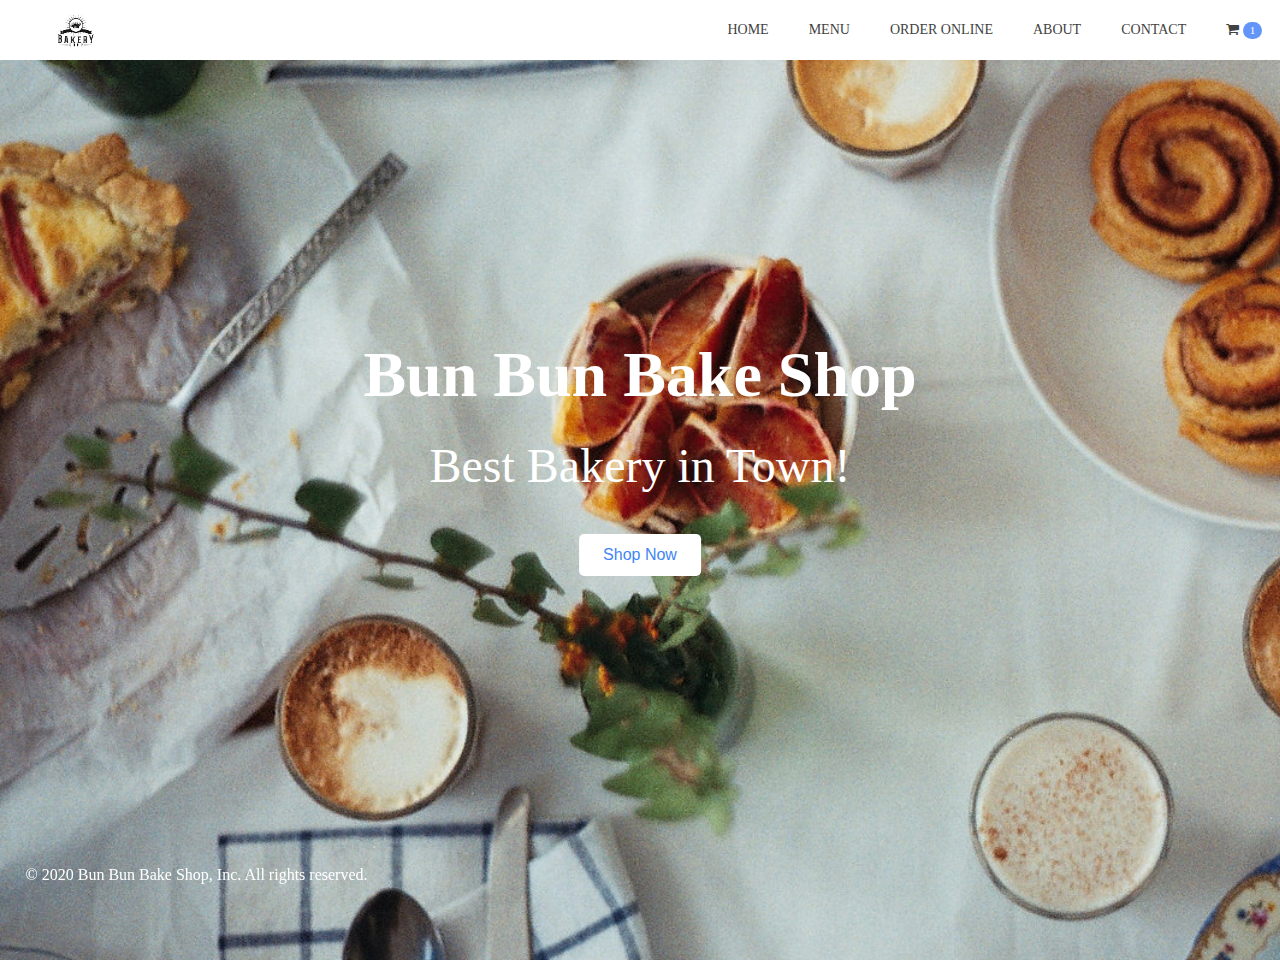
<file: index.html>
<!-- 05-430: Programming Usable Interfaces -->
<!-- Roy Xu -->
<!-- Spring 2020 -->

<!DOCTYPE html>

<html lang="en">
  <head>
    <title>Bun Bun Bake Shop</title>
    <link rel="icon" href="images/logo.png" />
    <meta charset="utf-8" />
    <meta name="author" content="Roy Xu" />
    <meta name="keywords" content="Bun Bun Bake Shop" />
    <meta name="description" content="Bun Bun Bake Shop" />
    <meta
      name="copyright"
      content="Carnegie Mellon University 2020 and beyond..."
    />
    <meta name="viewport" content="width=device-width. initial-scale=1.0" />
    <!-- Custom CSS -->
    <link rel="stylesheet" href="assets/css/main.css" />
    <!-- Custom Javascript -->
    <script src="assets/js/main.js"></script>
  </head>

  <body onload="onLoad()">
    <!-- Navbar -->
    <div class="container">
      <!-- Logo on top left -->
      <div class="logo">
        <a href="index.html"><img src="images/logo.png" alt="logo"/></a>
      </div>

      <!-- Top Navigation Bar-->
      <div class="navbar">
        <ul class="navbar-item">
          <li><a href="index.html">Home</a></li>
          <li><a href="menu.html">Menu</a></li>
          <li><a href="shop.html">Order Online</a></li>
          <li><a href="about.html">About</a></li>
          <li><a href="contact.html">Contact</a></li>
          <li>
            <a href="shoppingcart.html" id="cart"
              ><i class="fa fa-shopping-cart"></i>
              <span class="item-count" id="item-count">0</span></a
            >
          </li>
        </ul>
      </div>
    </div>

    <!-- Header -->
    <div class="header">
      <img src="images/header.jpg" class="headerpic" alt="Header Picture" />
      <b class="centered">Bun Bun Bake Shop</b>
      <b class="centered-2">Best Bakery in Town!</b>
      <div>
        <form>
          <button class="btn" type="submit" formaction="shop.html">
            Shop Now
          </button>
        </form>
      </div>
    </div>

    <!-- Footer -->
    <div class="footer">
      <footer>
        <p>© 2020 Bun Bun Bake Shop, Inc. All rights reserved.</p>
      </footer>
    </div>
  </body>
</html>
</file>
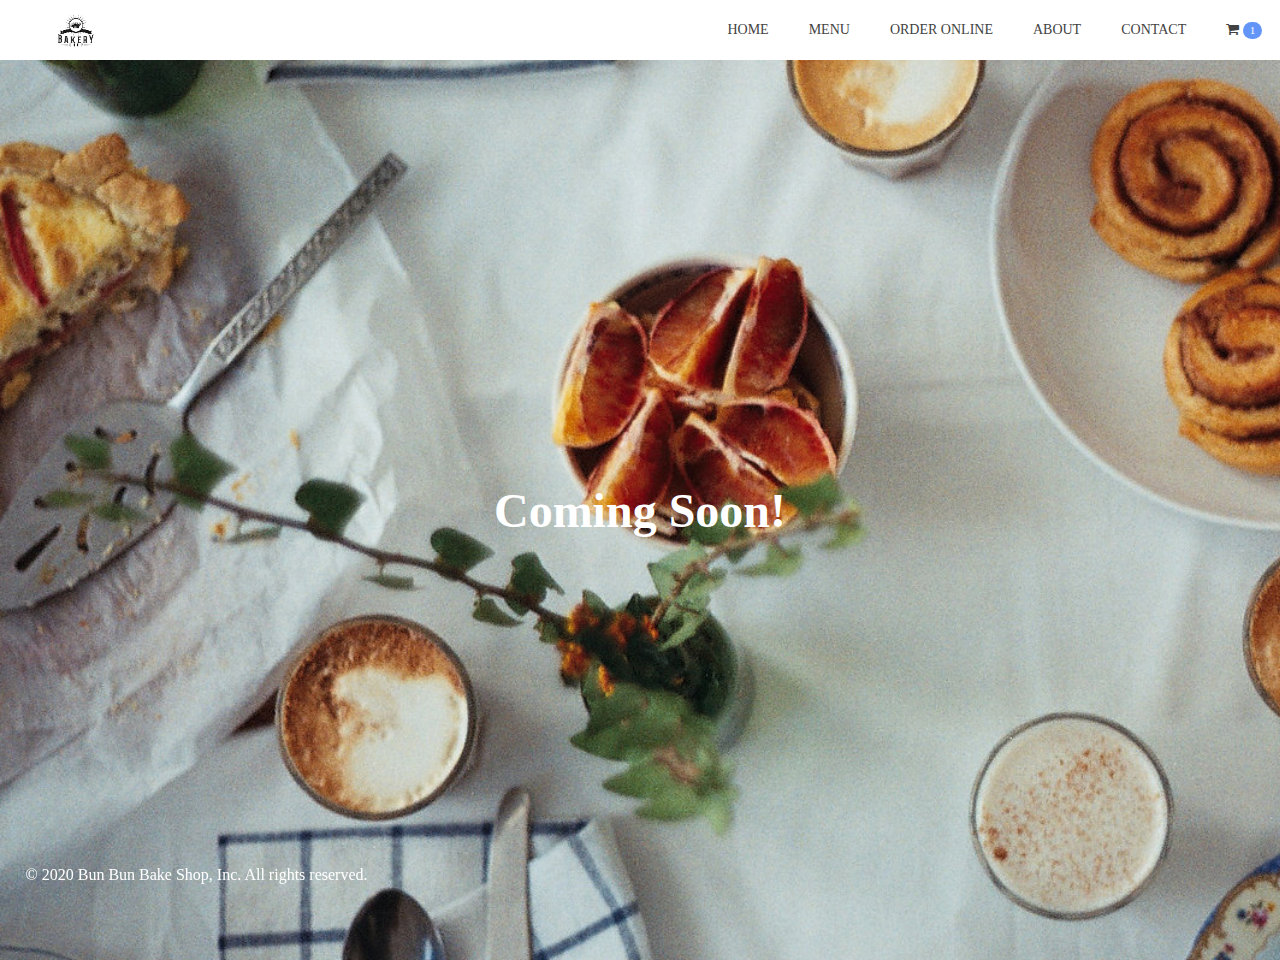
<file: about.html>
<!-- 05-430: Programming Usable Interfaces -->
<!-- Roy Xu -->
<!-- Spring 2020 -->

<!DOCTYPE html>

<html lang="en">
  <head>
    <title>Bun Bun Bake Shop</title>
    <link rel="icon" href="images/logo.png" />
    <meta charset="utf-8" />
    <meta name="author" content="Roy Xu" />
    <meta name="keywords" content="Bun Bun Bake Shop" />
    <meta name="description" content="Bun Bun Bake Shop" />
    <meta
      name="copyright"
      content="Carnegie Mellon University 2020 and beyond..."
    />
    <meta name="viewport" content="width=device-width. initial-scale=1.0" />
    <!-- Custom CSS -->
    <link rel="stylesheet" href="assets/css/main.css" />
    <!-- Custom Javascript -->
    <script src="assets/js/main.js"></script>
  </head>

  <body onload="onLoad();">
    <!-- Navbar -->
    <div class="container">
      <!-- Logo on top left -->
      <div class="logo">
        <a href="index.html"><img src="images/logo.png" alt="logo"/></a>
      </div>

      <!-- Top Navigation Bar-->
      <div class="navbar">
        <ul class="navbar-item">
          <li><a href="index.html">Home</a></li>
          <li><a href="menu.html">Menu</a></li>
          <li><a href="shop.html">Order Online</a></li>
          <li><a href="about.html">About</a></li>
          <li><a href="contact.html">Contact</a></li>
          <li>
            <a href="shoppingcart.html" id="cart"
              ><i class="fa fa-shopping-cart"></i>
              <span class="item-count" id="item-count">0</span></a
            >
          </li>
        </ul>
      </div>
    </div>

    <!-- Header -->
    <div class="header">
      <img src="images/header.jpg" class="headerpic" alt="Header Picture" />
      <b class="comingsoon">Coming Soon!</b>
    </div>

    <!-- Footer -->
    <div class="footer">
      <footer>
        <p>© 2020 Bun Bun Bake Shop, Inc. All rights reserved.</p>
      </footer>
    </div>
  </body>
</html>
</file>
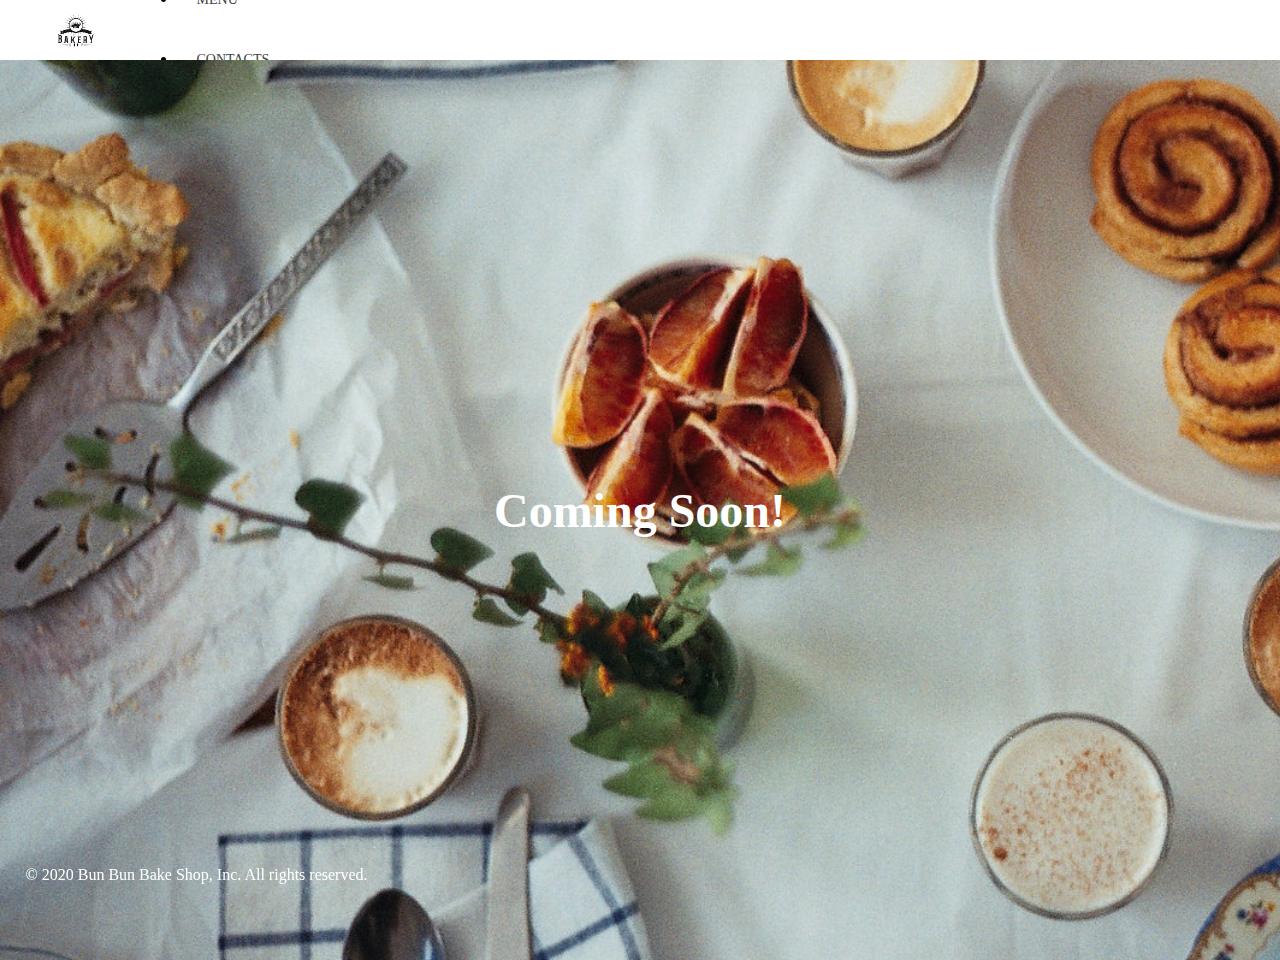
<file: cart.html>
<!-- 05-430: Programming Usable Interfaces -->
<!-- Roy Xu -->
<!-- Spring 2020 -->

<!DOCTYPE HTML>

<html lang="en">

<head>
    <title>Bun Bun Bake Shop</title>
    <link rel="icon" href="images/logo.png">
    <meta charset="utf-8" />
    <meta name="author" content="Roy Xu">
    <meta name="keywords" content="Bun Bun Bake Shop">
    <meta name="description" content="Bun Bun Bake Shop">
    <meta name="copyright" content="Carnegie Mellon University 2020 and beyond...">
    <meta name="viewport" content="width=device-width. initial-scale=1.0" />
    <!-- Custom CSS -->
    <link rel="stylesheet" href="assets/css/main.css" />
    <!-- Custom Javascript -->
    <script src="assets/js/main.js"></script>
</head>

<body>
    <!-- Navbar -->
    <div class="container">
        <!-- Logo on top left -->
        <div class="logo">
            <a href="index.html"><img src="images/logo.png" alt="logo"></a>
        </div>

        <!-- Top Navigation Bar-->
        <div class="navbar">
            <ul>
                <li><a href="shop.html">Shop</a></li>
                <li><a href="menu.html">Menu</a></li>
                <li><a href="contacts.html">Contacts</a></li>
                <li><a href="cart.html">Cart</a></li>
            </ul>
        </div>
    </div>

    <!-- Header -->
    <div class="header">
        <img src="images/header.jpg" class="headerpic" alt="Header Picture" />
        <b class="comingsoon">Coming Soon!</b>
    </div>

    <!-- Footer -->
    <div class="footer">
        <footer>
            <p>© 2020 Bun Bun Bake Shop, Inc. All rights reserved.</p>
        </footer>
    </div>

</body>

</html>
</file>
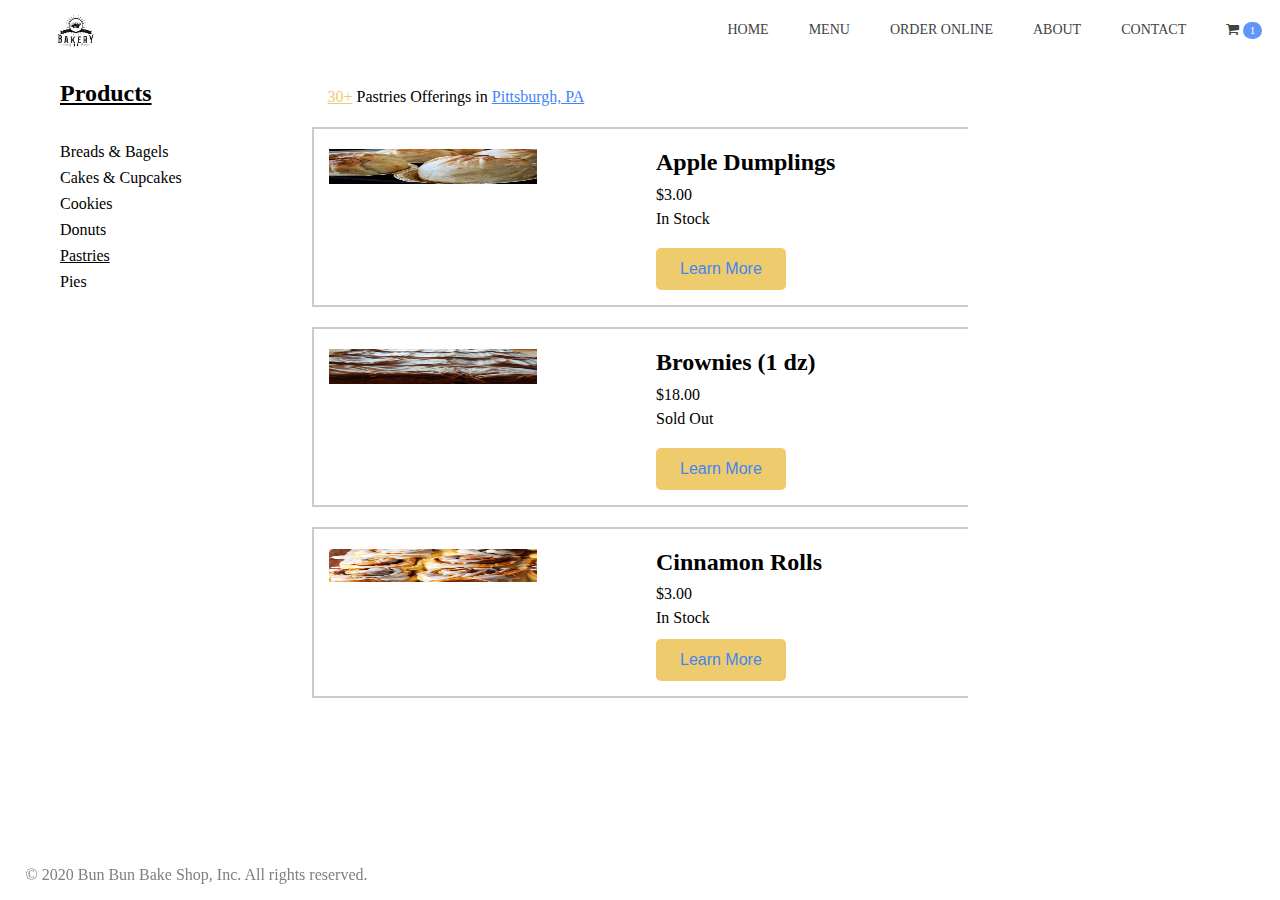
<file: shop.html>
<!-- 05-430: Programming Usable Interfaces -->
<!-- Roy Xu -->
<!-- Spring 2020 -->

<!DOCTYPE html>

<html lang="en">
  <head>
    <title>Bun Bun Bake Shop</title>
    <link rel="icon" href="images/logo.png" />
    <meta charset="utf-8" />
    <meta name="author" content="Roy Xu" />
    <meta name="keywords" content="Bun Bun Bake Shop" />
    <meta name="description" content="Bun Bun Bake Shop" />
    <meta
      name="copyright"
      content="Carnegie Mellon University 2020 and beyond..."
    />
    <meta name="viewport" content="width=device-width. initial-scale=1.0" />
    <!-- Custom CSS -->
    <link rel="stylesheet" href="assets/css/main.css" />
    <!-- Custom Javascript -->
    <script src="assets/js/main.js"></script>
  </head>

  <body onload="onLoad()">
    <!-- Navbar -->
    <div class="container">
      <!-- Logo on top left -->
      <div class="logo">
        <a href="index.html"><img src="images/logo.png" alt="logo"/></a>
      </div>

      <!-- Top Navigation Bar-->
      <div class="navbar">
        <ul class="navbar-item">
          <li><a href="index.html">Home</a></li>
          <li><a href="menu.html">Menu</a></li>
          <li><a href="shop.html">Order Online</a></li>
          <li><a href="about.html">About</a></li>
          <li><a href="contact.html">Contact</a></li>
          <li>
            <a href="shoppingcart.html" id="cart"
              ><i class="fa fa-shopping-cart"></i>
              <span class="item-count" id="item-count">0</span></a
            >
          </li>
        </ul>
      </div>
    </div>

    <!-- Products -->
    <div class="row">
      <div class="column">
        <div class="product-filter-title">
          <h2>Products</h2>
        </div>
      </div>

      <div class="column">
        <div class="filter-description">
          <p class="pink">30+</p>
          <p>Pastries Offerings in</p>
          <p class="torquise">Pittsburgh, PA</p>
        </div>
      </div>

      <div class="column"></div>
      <div class="column"></div>
    </div>

    <div class="row">
      <div class="column">
        <div class="product-filter-list">
          <p><a href="shop.html">Breads & Bagels</a></p>
          <p><a href="shop.html">Cakes & Cupcakes</a></p>
          <p><a href="shop.html">Cookies</a></p>
          <p><a href="shop.html">Donuts</a></p>
          <p class="selected"><a href="shop.html">Pastries</a></p>
          <p><a href="shop.html">Pies</a></p>
        </div>
      </div>

      <div class="column vertical-line-left horizontal-line">
        <a href="product_detail.html">
          <img src="images/dumpling.jpg" alt="dumpling" class="product-image" />
        </a>
      </div>

      <div class="column horizontal-line">
        <div class="product-description">
          <h2><a href="product_detail.html">Apple Dumplings</a></h2>
          <p>$3.00</p>
          <p>In Stock</p>
          <form class="bottom">
            <button
              class="learnmore"
              type="submit"
              formaction="product_detail.html"
            >
              Learn More
            </button>
          </form>
        </div>
      </div>

      <div class="column"></div>
    </div>

    <div class="row pad-top">
      <div class="column"></div>

      <div class="column vertical-line-left horizontal-line">
        <a href="product_detail.html">
          <img src="images/brownie.jpeg" alt="brownies" class="product-image" />
        </a>
      </div>

      <div class="column horizontal-line">
        <div class="product-description">
          <h2><a href="product_detail.html">Brownies (1 dz)</a></h2>
          <p>$18.00</p>
          <p>Sold Out</p>
          <form class="bottom">
            <button
              class="learnmore"
              type="submit"
              formaction="product_detail.html"
            >
              Learn More
            </button>
          </form>
        </div>
      </div>

      <div class="column"></div>
    </div>

    <div class="row pad-top">
      <div class="column"></div>

      <div class="column vertical-line-left horizontal-line">
        <a href="product_detail.html">
          <img
            src="images/cinnamonroll.jpg"
            alt="brownies"
            class="product-image"
          />
        </a>
      </div>

      <div class="column horizontal-line">
        <div class="product-description">
          <h2><a href="product_detail.html">Cinnamon Rolls</a></h2>
          <p>$3.00</p>
          <p>In Stock</p>
          <form class="bottom">
            <button
              class="learnmore"
              type="submit"
              formaction="product_detail.html"
            >
              Learn More
            </button>
          </form>
        </div>
      </div>

      <div class="column"></div>
    </div>

    <div class="row pad-top"></div>

    <!-- Footer -->
    <div class="row pad-top">
      <div class="footer-alt">
        <footer>
          <p>© 2020 Bun Bun Bake Shop, Inc. All rights reserved.</p>
        </footer>
      </div>
    </div>
  </body>
</html>
</file>
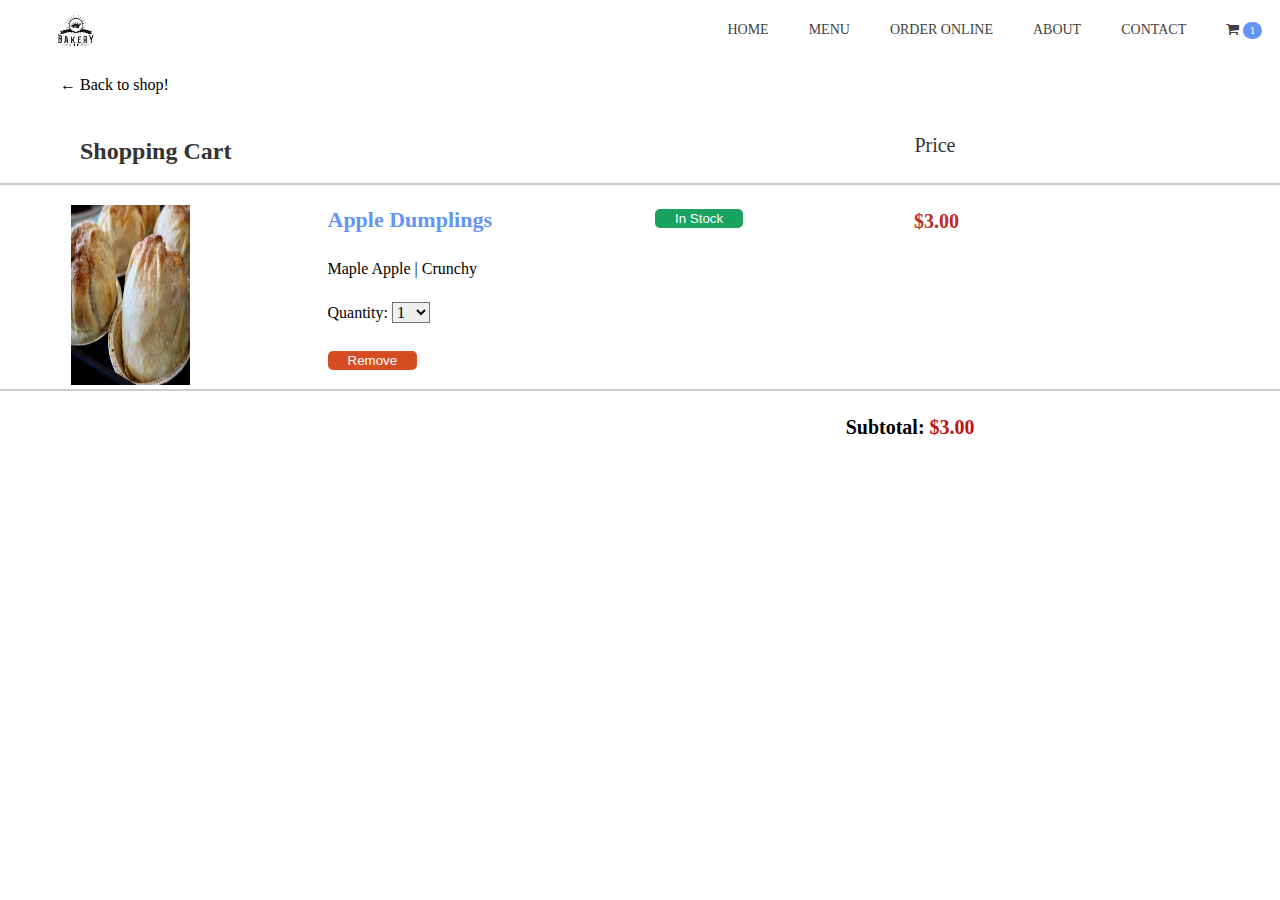
<file: shoppingcart.html>
<!-- 05-430: Programming Usable Interfaces -->
<!-- Roy Xu -->
<!-- Spring 2020 -->

<!DOCTYPE html>

<html lang="en">
  <head>
    <title>Bun Bun Bake Shop</title>
    <link rel="icon" href="images/logo.png" />
    <meta charset="utf-8" />
    <meta name="author" content="Roy Xu" />
    <meta name="keywords" content="Bun Bun Bake Shop" />
    <meta name="description" content="Bun Bun Bake Shop" />
    <meta
      name="copyright"
      content="Carnegie Mellon University 2020 and beyond..."
    />
    <meta name="viewport" content="width=device-width. initial-scale=1.0" />
    <!-- Custom CSS -->
    <link rel="stylesheet" href="assets/css/main.css" />
    <!-- Custom Javascript -->
    <script src="assets/js/main.js"></script>
  </head>

  <body onload="onLoad(); onLoadCartPage();">
    <!-- Navbar -->
    <div class="container">
      <!-- Logo on top left -->
      <div class="logo">
        <a href="index.html"><img src="images/logo.png" alt="logo"/></a>
      </div>

      <!-- Top Navigation Bar-->
      <div class="navbar">
        <ul class="navbar-item">
          <li><a href="index.html">Home</a></li>
          <li><a href="menu.html">Menu</a></li>
          <li><a href="shop.html">Order Online</a></li>
          <li><a href="about.html">About</a></li>
          <li><a href="contact.html">Contact</a></li>
          <li>
            <a href="shoppingcart.html" id="cart"
              ><i class="fa fa-shopping-cart"></i>
              <span class="item-count" id="item-count">0</span></a
            >
          </li>
        </ul>
      </div>
    </div>

    <!-- Shopping Cart -->
    <div class="row">
      <div class="column">
        <p class="product-filter-title">
          <a href="shop.html">&#8592; Back to shop!</a>
        </p>
      </div>

      <div class="column"></div>
      <div class="column"></div>
      <div class="column"></div>
    </div>

    <div class="row horizontal-line-bot pad-left">
      <div class="column">
        <div class="shopping-cart">
          <p class="cart-title">Shopping Cart</p>
        </div>
      </div>

      <div class="column"></div>
      <div class="column"></div>

      <div class="column">
        <div class="cart-price">
          <p>Price</p>
        </div>
      </div>
    </div>

    <div class="row" id="dumpling">
      <div class="column">
        <div>
          <img src="images/dumpling.jpg" alt="dumpling" class="cart-image" />
        </div>
      </div>

      <div class="column">
        <div class="cart-description">
          <a href="product_detail.html"><h2>Apple Dumplings</h2></a>
          <p>Maple Apple | Crunchy</p>
        </div>
        <label class="quantity-label" for="dumplingPrice">Quantity:</label>
        <div class="add-qty">
          <select
            class="input"
            name="quantity"
            id="dumplingPrice"
            onChange="changeQuantity(this.id);"
          >
            <option value="1" selected>1</option>
            <option value="3">3</option>
            <option value="6">6</option>
            <option value="12">12</option>
            <option value="24">24</option>
          </select>
        </div>
        <div>
          <button
            class="delete"
            id="dumplingDelete"
            onclick="removeItem(this.id)"
          >
            Remove
          </button>
        </div>
      </div>

      <div class="column">
        <button class="instock">In Stock</button>
      </div>

      <div class="column">
        <p class="item-price" id="dumplingPriceChange">$3.00</p>
      </div>
    </div>

    <template>
      <div class="row" id="template">
        <div class="column">
          <div>
            <img
              src="images/cinnamonrollmain.jpg"
              alt="cinnamon-roll"
              class="cart-image"
              id="selected-image"
            />
          </div>
        </div>

        <div class="column">
          <div class="cart-description">
            <a href="product_detail.html"><h2>Signature Cinnamon Rolls</h2></a>
            <p id="user-selection">Blackberry | Vanilla-milk</p>
          </div>
          <label class="quantity-label" for="itemQty">Quantity:</label>
          <div class="add-qty">
            <select
              class="input"
              name="quantity"
              id="itemQty"
              onChange="changeQuantity(this.id);"
            >
              <option value="1">1</option>
              <option value="3">3</option>
              <option value="6">6</option>
              <option value="9">9</option>
              <option value="12">12</option>
              <option value="15">15</option>
              <option value="18">18</option>
              <option value="21">21</option>
              <option value="24">24</option>
            </select>
          </div>
          <div>
            <button
              class="delete"
              id="delete-button"
              onclick="removeItem(this.id)"
            >
              Remove
            </button>
          </div>
        </div>

        <div class="column">
          <button class="instock">In Stock</button>
        </div>

        <div class="column">
          <p class="item-price" id="itemQtyChange">$3.00</p>
        </div>
      </div>
    </template>

    <div class="row horizontal-line-top" id="subtotal-divider">
      <div class="column"></div>

      <div class="column"></div>

      <div class="column"></div>

      <div class="column">
        <p class="subtotal-price" id="subtotal">
          Subtotal:
          <span id="subtotal-price">$6.00</span>
        </p>
      </div>
    </div>
  </body>
</html>
</file>
<file: assets/css/main.css>
/* 
<!-- 05-430: Programming Usable Interfaces -->
<!-- Roy Xu -->
<!-- Spring 2020 --> 
*/

/* For font awesome icons */

@import url(https://maxcdn.bootstrapcdn.com/font-awesome/4.4.0/css/font-awesome.min.css);

/* document */

html,
body {
  height: 100%;
  margin: 0;
  padding: 0;
  font-family: "Product Sans";
  font-style: normal;
  font-weight: 400;
  background-color: white;
}

body a {
  text-decoration: none;
  color: inherit;
}

body hr {
  color: lightgray;
}

hr {
  margin-top: 1rem;
  margin-bottom: 1rem;
  border: 0;
  border-top: 1px solid rgba(0, 0, 0, 0.1);
}

.bottom {
  position: absolute;
  bottom: 15px;
}

.horizontal-line {
  padding-bottom: 15px;
  border-top: 2px solid #ccc;
  border-bottom: 2px solid #ccc;
}

.horizontal-line-bot {
  padding-bottom: 0px;
  border-bottom: 2px solid #ccc;
}

.horizontal-line-top {
  padding-top: 0px;
  border-top: 2px solid #ccc;
}

.vertical-line-left {
  border-left: 2px solid #ccc;
}

.vertical-line-right {
  border-right: 2px solid #ccc;
}

.pad-top {
  padding-top: 20px;
}

.pad-left {
  padding-left: 20px;
}

/* Inspired by Bootstrap */

.row {
  display: -ms-flexbox;
  display: flex;
  -ms-flex-wrap: wrap;
  flex-wrap: wrap;
  margin-right: -15px;
  margin-left: -15px;
}

.column {
  position: relative;
  width: 100%;
  padding: 0 15px 0 15px;
  -ms-flex-preferred-size: 0;
  flex-basis: 0;
  -ms-flex-positive: 1;
  flex-grow: 1;
  max-width: 100%;
}

/* index page */

.container {
  position: fixed;
  z-index: 1;
  top: 0;
  left: 0;
  margin-bottom: 50px;
  width: 99%;
  height: 60px;
  background-color: #ffffff;
  display: flex;
  align-items: center;
  overflow: hidden;
  padding-left: 25px;
}

.logo {
  max-width: 250px;
  padding: 0 10px;
  overflow: hidden;
}

.logo a {
  display: flex;
  align-items: center;
  height: 60px;
}

.logo a img {
  max-width: 100%;
  max-height: 60px;
}

/* navbar */

.navbar {
  padding: 0 10px;
  width: 100%;
}

.navbar ul li a {
  text-decoration: none;
  color: #424242;
  font-size: 14px;
  text-transform: uppercase;
  display: block;
  height: 60px;
  line-height: 60px;
  cursor: pointer;
  padding: 0 20px;
}

.navbar ul li a:hover {
  color: #ffffff;
  background-color: rgba(23, 23, 23, 0.9);
}

.navbar-item {
  display: flex;
  justify-content: flex-end;
  list-style: none;
  margin: 0 10px 0 0;
  padding: 0 20px 0 0;
  width: 100%;
}

.item-count {
  background-color: rgb(99, 149, 248);
  border-radius: 10px;
  color: white;
  display: inline-block;
  font-size: 11px;
  line-height: 1;
  padding: 3px 7px;
  text-align: center;
  vertical-align: middle;
}

.header {
  position: relative;
  margin-top: 60px;
  overflow: hidden;
  text-align: center;
  color: #ffffff;
}

.headerpic {
  width: auto;
  height: 100vh;
  max-height: 100vh;
  margin: auto;
  display: block;
  margin: auto;
}

.centered {
  font-family: "Product Sans";
  font-style: normal;
  font-weight: 600;
  font-size: 64px;
  position: absolute;
  top: 35%;
  left: 50%;
  transform: translate(-50%, -50%);
}

.centered-2 {
  font-family: "Product Sans";
  font-style: normal;
  font-weight: 400;
  font-size: 48px;
  position: absolute;
  top: 45%;
  left: 50%;
  transform: translate(-50%, -50%);
}

.header .btn {
  position: absolute;
  top: 55%;
  left: 50%;
  transform: translate(-50%, -50%);
  background-color: #ffffff;
  color: #4285f4;
  font-size: 16px;
  padding: 12px 24px;
  border: none;
  cursor: pointer;
  border-radius: 5px;
}

.header .btn:hover {
  background-color: #f4b400;
}

/* coming soon page */

/* inspired by W3School: https://www.w3schools.com/howto/howto_css_image_text.asp */

.comingsoon {
  font-size: 48px;
  position: absolute;
  top: 50%;
  left: 50%;
  transform: translate(-50%, -50%);
}

/* product browsing page */

.product-filter-title {
  padding-top: 60px;
  padding-right: 60px;
  padding-bottom: 0px;
  padding-left: 60px;
}

.product-filter-list {
  padding-top: 0px;
  padding-right: 60px;
  padding-bottom: 0px;
  padding-left: 60px;
}

.product-filter-title h2,
.product-filter-list h2 {
  text-decoration: underline;
}

.product-filter-title p,
.product-filter-list p {
  margin-bottom: -8px;
}

.product-filter-title a,
.product-filter-list a {
  text-decoration: none;
  color: inherit;
}

.filter-description {
  font-size: 16px;
  padding-top: 88px;
}

.filter-description p {
  display: inline;
}

.product-image {
  vertical-align: middle;
  margin-top: 20px;
  max-width: 100%;
  max-height: 20%;
  width: 70%;
  height: auto;
}

.product-description p {
  margin-top: -10px;
}

.selected {
  text-decoration: underline;
}

.pink {
  text-decoration: underline;
  color: rgb(238, 204, 109);
}

.torquise {
  text-decoration: underline;
  color: #4285f4;
}

.addtocart {
  background-color: rgb(238, 204, 109);
  color: #4285f4;
  font-size: 16px;
  padding: 12px 24px;
  border: none;
  cursor: pointer;
  border-radius: 5px;
}

.learnmore {
  background-color: rgb(238, 204, 109);
  color: #4285f4;
  font-size: 16px;
  padding: 12px 24px;
  border: none;
  cursor: pointer;
  border-radius: 5px;
}

/* product detail page */

.instock {
  margin-top: 24px;
  background-color: #1aa260;
  color: #ffffff;
  padding: 2px 20px;
  border: none;
  border-radius: 5px;
}

.delete {
  margin-top: 24px;
  background-color: #d64d23;
  color: #ffffff;
  padding: 2px 20px;
  border: none;
  border-radius: 5px;
  cursor: pointer;
}

#original,
#blackberry,
#walnut,
#original-gf,
#pumpkin-spice,
#caramel,
#none,
#sugar-milk,
#vanilla-milk,
#chocolate-milk {
  margin-top: 10px;
  margin-bottom: 10px;
  background-color: #ffffff;
  color: black;
  padding: 10px 10px;
  border-color: #4285f4;
}

#original.flavor-selected,
#blackberry.flavor-selected,
#walnut.flavor-selected,
#original-gf.flavor-selected,
#pumpkin-spice.flavor-selected,
#caramel.flavor-selected,
#none.flavor-selected,
#sugar-milk.flavor-selected,
#vanilla-milk.flavor-selected,
#chocolate-milk.flavor-selected,
.flavor-selected {
  margin-top: 10px;
  margin-bottom: 10px;
  background-color: rgb(238, 204, 109);
  color: black;
  padding: 10px 10px;
  border-color: #4285f4;
}

#original.glazing-selected,
#blackberry.glazing-selected,
#walnut.glazing-selected,
#original-gf.glazing-selected,
#pumpkin-spice.glazing-selected,
#caramel.glazing-selected,
#none.glazing-selected,
#sugar-milk.glazing-selected,
#vanilla-milk.glazing-selected,
#chocolate-milk.glazing-selected,
.glazing-selected {
  margin-top: 10px;
  margin-bottom: 10px;
  background-color: rgb(238, 204, 109);
  color: black;
  padding: 10px 10px;
  border-color: #4285f4;
}

.product-detail-image {
  max-width: 100%;
  width: auto;
  height: 72vh;
  margin-left: -20%;
  padding-bottom: 10%;
}

.product-detail {
  margin-top: 15px;
}

.product-detail h2 {
  font-size: 22px;
}

.product-detail p {
  font-weight: bold;
}

.product-detail label {
  font-weight: bold;
}

.product-detail button {
  font-size: 14px;
}

/* shopping cart page */

.shopping-cart {
  margin-top: -35px;
  margin-bottom: -45px;
}

.shopping-cart:after {
  display: table;
  clear: both;
}

.cart-title {
  padding: 30px;
  margin-left: 30px;
  font-size: 24px;
  display: flex;
  flex-direction: column;
  font-family: "Work Sans";
  font-style: normal;
  font-weight: 600;
  line-height: 45px;
  color: #333333;
}

.cart-price {
  margin-left: -25%;
  font-size: 20px;
  font-family: "Work Sans";
  font-style: normal;
  font-weight: 400;
  line-height: 30px;
  color: #333333;
}

.item-price {
  margin-left: -23%;
  font-family: "Work Sans";
  font-style: normal;
  font-weight: normal;
  font-size: 20px;
  line-height: 33px;
  font-weight: bold;
  color: #bb2b2b;
}

.subtotal-price {
  margin-left: -23%;
  font-family: "Work Sans";
  font-style: normal;
  font-weight: normal;
  font-size: 20px;
  line-height: 33px;
  font-weight: bold;
  color: #bb2b2b;
  display: inline-block;
}

.cart-image {
  margin-top: 20px;
  padding-left: 24%;
  height: 20vh;
  width: 40%;
}

.cart-description h2 {
  white-space: nowrap;
  font-family: "Work Sans";
  font-style: normal;
  font-weight: bold;
  font-size: 22px;
  line-height: 33px;
  color: #6395f8;
}

.cart-description p {
  white-space: nowrap;
  font-family: "Work Sans";
  font-style: normal;
  font-weight: normal;
  font-size: 16px;
  line-height: 28px;
  color: #000000;
}

.quantity-label,
.input {
  border-radius: 0;
  display: inline-block;
  font-family: "Work Sans";
  font-style: normal;
  font-weight: normal;
  font-size: 16px;
  line-height: 28px;
  vertical-align: middle;
}

.select {
  display: inline-block;
  position: relative;
}

.add-qty {
  display: inline-block;
}

#subtotal {
  color: #000000;
  margin-left: -46%;
}

#subtotal-price {
  color: #bd1212;
}

/* footer */

.footer {
  position: fixed;
  bottom: 0;
  left: 2%;
}

.footer p {
  padding-top: 50px;
  color: white;
}

.footer-alt {
  position: fixed;
  bottom: 0;
  left: 2%;
}

.footer-alt p {
  padding-top: 50px;
  color: gray;
}
</file>
